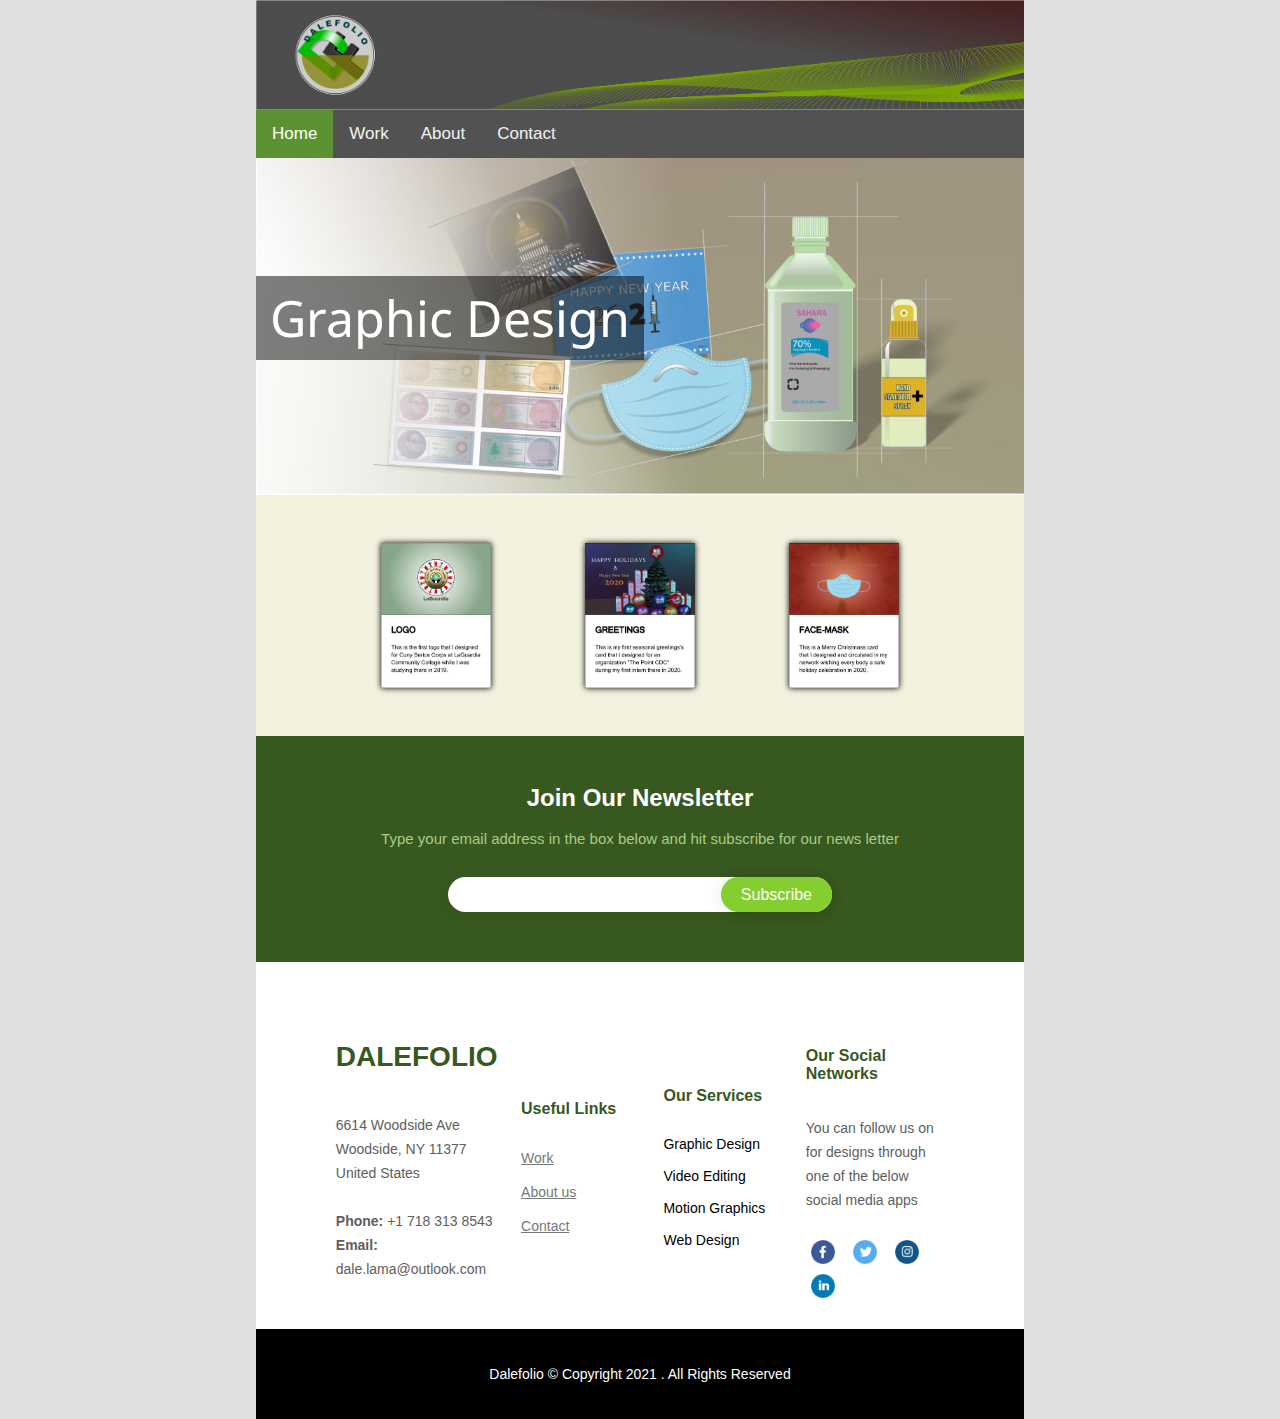
<file: index.html>
<!DOCTYPE html>
<html>

<head>
    <meta charset="utf-8">
    <meta http-equiv="X-UA-Compatible" content="IE=edge">
    <meta name="viewport" content="width=device-width, initial-scale=1">
    <title>Portfolio</title>
    <link rel="stylesheet" href="main.css">
    <link rel="stylesheet" href="https://cdnjs.cloudflare.com/ajax/libs/font-awesome/4.7.0/css/font-awesome.min.css">
    <link rel="preconnect" href="https://fonts.gstatic.com">
    <link href="https://fonts.googleapis.com/css2?family=Noto+Sans:wght@700&display=swap" rel="stylesheet">
</head>
<style>
    * {
        box-sizing: border-box
    }

    body {
        font-family: Verdana, sans-serif;
        margin: 0
    }

    .mySlides {
        display: none
    }

    img {
        vertical-align: middle;
        width: 100%;
    }

    .slideshow-container {
        max-width: 100%;
        position: relative;
        margin: auto;
    }


    /* Caption text */
    .text {
        color: #ffffff;
        font-family: 'Noto Sans', sans-serif;
        padding: 8px 14px;
        position: absolute;
        bottom: 40%;
        background: 70%;
        text-align: center;
        background-color: rgba(0, 0, 0, 0.5);
    }

    /* Fading animation */
    .fade {
        -webkit-animation-name: fade;
        -webkit-animation-duration: 1.5s;
        animation-name: fade;
        animation-duration: 1.5s;
    }

    @-webkit-keyframes fade {
        from {
            opacity: .4
        }

        to {
            opacity: 1
        }
    }

    @keyframes fade {
        from {
            opacity: .4
        }

        to {
            opacity: 1
        }
    }

    }

</style>

<body>
    <header>
        <div class="loga">
            <img>
        </div>
    </header>
    <nav>
        <div class="topnav" id="myTopnav">

            <a href="#home" class="active">Home</a>
            <a href="work.html">Work</a>
            <a href="about.html">About</a>
            <a href="contact.html">Contact</a>
            <a href="javascript:void(0);" class="icon" onclick="myFunction()">
                <i class="fa fa-bars"></i>
            </a>

        </div>
    </nav>

    <main>
        <section>
            <div class="slideshow-container">
                <div class="mySlides fade">
                    <img src="images/a.jpg">
                    <div class="text" style="font-size: 50px">Graphic Design</div>
                </div>
                <div class="mySlides fade">
                    <img src="images/b.jpg">
                    <div class="text" style="font-size: 50px">Video Editing</div>
                </div>
                <div class="mySlides fade">
                    <img src="images/c.jpg">
                    <div class="text" style="font-size: 50px">Motion Graphics</div>
                </div>
                <div class="mySlides fade">
                    <img src="images/d.jpg">
                    <div class="text" style="font-size: 50px">Art Works</div>
                </div>
            </div>
        </section>
        <section class="ring">
            <table>
                <tr>
                    <td class="acmpnt">
                        <div class="o">
                            <img src="images/special/Service.jpg" alt="" />
                        </div>
                    </td>
                    <td class="acmpnt">
                        <div class="o">
                            <img src="images/special/holiday.jpg" alt="" />
                        </div>
                    </td>
                    <td class="acmpnt">
                        <div class="o">
                            <img src="images/special/mask.jpg" alt="" />
                        </div>
                    </td>
                </tr>
            </table>
        </section>
    </main>
    <!--------------------------------------------------------------------------------------------->
    <script>
        function myFunction() {
            var x = document.getElementById("myTopnav");
            if (x.className === "topnav") {
                x.className += " responsive";
            } else {
                x.className = "topnav";
            }
        }

    </script>
    <script>
        var slideIndex = 0;
        showSlides();

        function showSlides() {
            var i;
            var slides = document.getElementsByClassName("mySlides");
            for (i = 0; i < slides.length; i++) {
                slides[i].style.display = "none";
            }
            slideIndex++;
            if (slideIndex > slides.length) {
                slideIndex = 1
            }
            slides[slideIndex - 1].style.display = "block";
            setTimeout(showSlides, 2000); // Change image every 2 seconds
        }

    </script>
    <!-- ======= Footer ======= -->
    <footer id="footer">

        <div class="footer-newsletter">
            <div class="container">
                <div class="row justify-content-center">
                    <div class="col-lg-6">
                        <h4>Join Our Newsletter</h4>
                        <p>Type your email address in the box below and hit subscribe for our news letter</p>
                        <form action="" method="post">
                            <input type="email" name="email"><input type="submit" value="Subscribe">
                        </form>
                    </div>
                </div>
            </div>
        </div>

        <div class="footer-top">
            <div class="container">
                <div class="row">
                    <table>
                        <tr class="col-lg-3 col-md-6 footer-contact">
                            <td>

                                <h3>DALEFOLIO</h3><br>
                                <p>
                                    6614 Woodside Ave <br>
                                    Woodside, NY 11377<br>
                                    United States <br><br>
                                    <strong>Phone:</strong> +1 718 313 8543<br>
                                    <strong>Email:</strong> dale.lama@outlook.com<br>
                                </p>
                            </td>
                            <td class="col-lg-3 col-md-6 footer-links">
                                <h4>Useful Links</h4>
                                <ul class="lnk">
                                    <li><a href="work.html">Work</a></li>
                                    <li><a href="about.html">About us</a></li>
                                    <li><a href="contact.html">Contact</a></li>
                                </ul>
                            </td>
                            <td class="col-lg-3 col-md-6 footer-links">
                                <h4>Our Services</h4>
                                <ul class="srvs">
                                    <li>Graphic Design</li>
                                    <li>Video Editing</li>
                                    <li>Motion Graphics</li>
                                    <li>Web Design</li>
                                </ul>
                            </td>
                            <td class="col-lg-3 col-md-6 footer-links">
                                <h4>Our Social Networks</h4>
                                <p>You can follow us on for designs through one of the below social media apps</p><br>
                                <div class="social-links mt-3">
                                    <a href="https://www.facebook.com/"><img src="SocialIcons/facebook.png"></a>
                                    <a href="https://www.twitter.com/"><img src="SocialIcons/twitter.png"></a>
                                    <a href="https://www.instagram.com/"><img src="SocialIcons/instagra,.png"></a>
                                    <a href="https://www.linkedin.com/"><img src="SocialIcons/linkedIn.png"></a>
                                </div>
                            </td>
                        </tr>

                    </table>

                </div>
            </div>
        </div>

        <div class="container footer-bottom clearfix">
            <div class="copyright">
                <span>Dalefolio</span> &copy; Copyright 2021 <strong></strong>. All Rights Reserved
            </div>
        </div>
    </footer><!-- End Footer -->
</body>

</html>
</file>
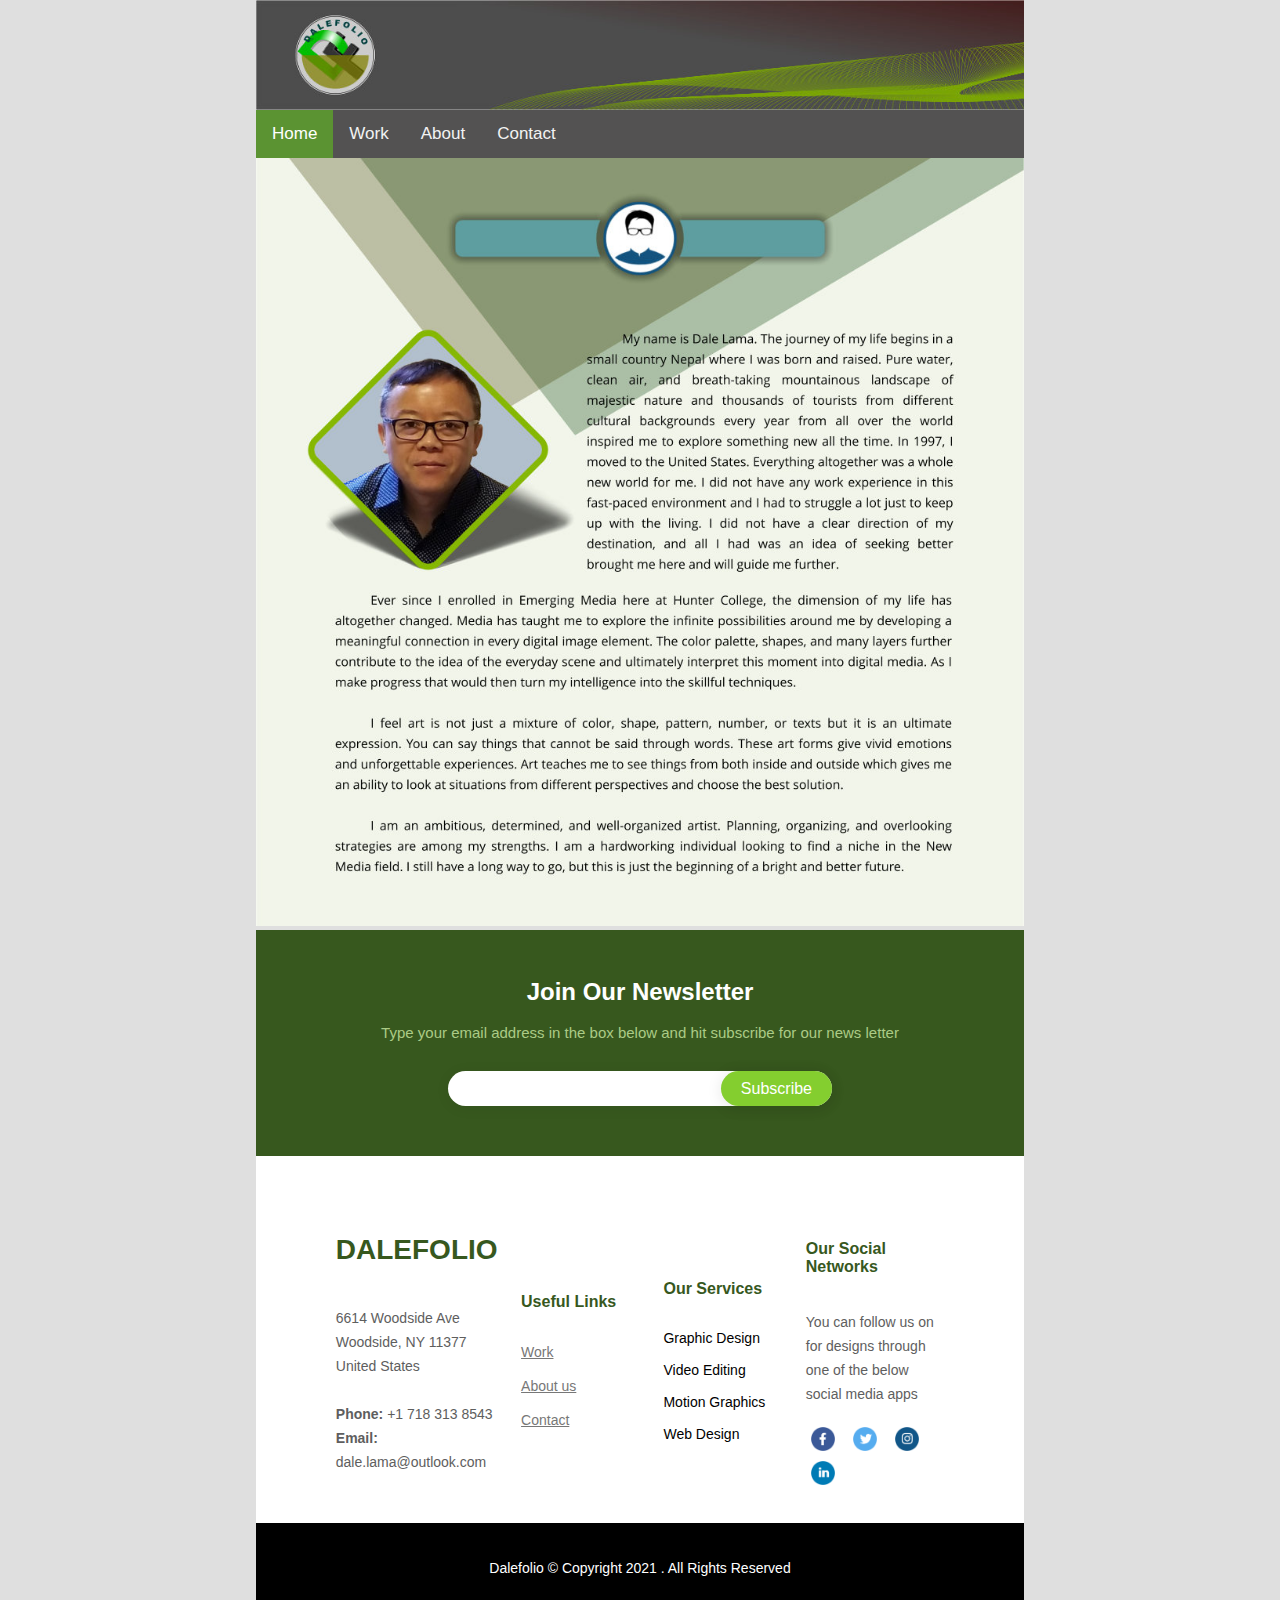
<file: about.html>
<!DOCTYPE html>
<html>

<head>
    <meta charset="utf-8">
    <meta http-equiv="X-UA-Compatible" content="IE=edge">
    <meta name="viewport" content="width=device-width, initial-scale=1">
    <title>Portfolio</title>
</head>
    <link rel="stylesheet" href="main.css">
    <link rel="stylesheet" href="https://cdnjs.cloudflare.com/ajax/libs/font-awesome/4.7.0/css/font-awesome.min.css">
    <link rel="preconnect" href="https://fonts.gstatic.com">
    <link href="https://fonts.googleapis.com/css2?family=Noto+Sans:wght@700&display=swap" rel="stylesheet">
<style>
    * {
        box-sizing: border-box
    }

    body {
        font-family: Verdana, sans-serif;
        margin: 0
    }

</style>

<body>
    <header>
        <div class="loga">
            <img>
        </div>
    </header>
    <nav>
        <div class="topnav" id="myTopnav">

            <a href="index.html" class="active">Home</a>
            <a href="work.html">Work</a>
            <a href="about.html">About</a>
            <a href="contact.html">Contact</a>
            <a href="javascript:void(0);" class="icon" onclick="myFunction()">
                <i class="fa fa-bars"></i>
            </a>

        </div>
    </nav>

    <main>
        <img src="pages/abt%20page.jpg">
        <br>
    </main>
    <!--------------------------------------------------------------------------------------------->
    <script>
        function myFunction() {
            var x = document.getElementById("myTopnav");
            if (x.className === "topnav") {
                x.className += " responsive";
            } else {
                x.className = "topnav";
            }
        }

    </script>

    <!-- ======= Footer ======= -->
    <footer id="footer">

        <div class="footer-newsletter">
            <div class="container">
                <div class="row justify-content-center">
                    <div class="col-lg-6">
                        <h4>Join Our Newsletter</h4>
                        <p>Type your email address in the box below and hit subscribe for our news letter</p>
                        <form action="" method="post">
                            <input type="email" name="email"><input type="submit" value="Subscribe">
                        </form>
                    </div>
                </div>
            </div>
        </div>

        <div class="footer-top">
            <div class="container">
                <div class="row">
                    <table>
                        <tr class="col-lg-3 col-md-6 footer-contact">
                            <td>

                                <h3>DALEFOLIO</h3><br>
                                <p>
                                    6614 Woodside Ave <br>
                                    Woodside, NY 11377<br>
                                    United States <br><br>
                                    <strong>Phone:</strong> +1 718 313 8543<br>
                                    <strong>Email:</strong> dale.lama@outlook.com<br>
                                </p>
                            </td>
                            <td class="col-lg-3 col-md-6 footer-links">
                                <h4>Useful Links</h4>
                                <ul class="lnk">
                                    <li><a href="work.html">Work</a></li>
                                    <li><a href="about.html">About us</a></li>
                                    <li><a href="contact.html">Contact</a></li>
                                </ul>
                            </td>
                            <td class="col-lg-3 col-md-6 footer-links">
                                <h4>Our Services</h4>
                                <ul class="srvs">
                                    <li>Graphic Design</li>
                                    <li>Video Editing</li>
                                    <li>Motion Graphics</li>
                                    <li>Web Design</li>
                                </ul>
                            </td>
                            <td class="col-lg-3 col-md-6 footer-links">
                                <h4>Our Social Networks</h4>
                                <p>You can follow us on for designs through one of the below social media apps</p><br>
                                <div class="social-links mt-3">
                                    <a href="https://www.facebook.com/"><img src="SocialIcons/facebook.png"></a>
                                    <a href="https://www.twitter.com/"><img src="SocialIcons/twitter.png"></a>
                                    <a href="https://www.instagram.com/"><img src="SocialIcons/instagra,.png"></a>
                                    <a href="https://www.linkedin.com/"><img src="SocialIcons/linkedIn.png"></a>
                                </div>
                            </td>
                        </tr>

                    </table>

                </div>
            </div>
        </div>

        <div class="container footer-bottom clearfix">
            <div class="copyright">
                <span>Dalefolio</span> &copy; Copyright 2021 <strong></strong>. All Rights Reserved
            </div>
        </div>
    </footer><!-- End Footer -->
</body>

</html>
</file>
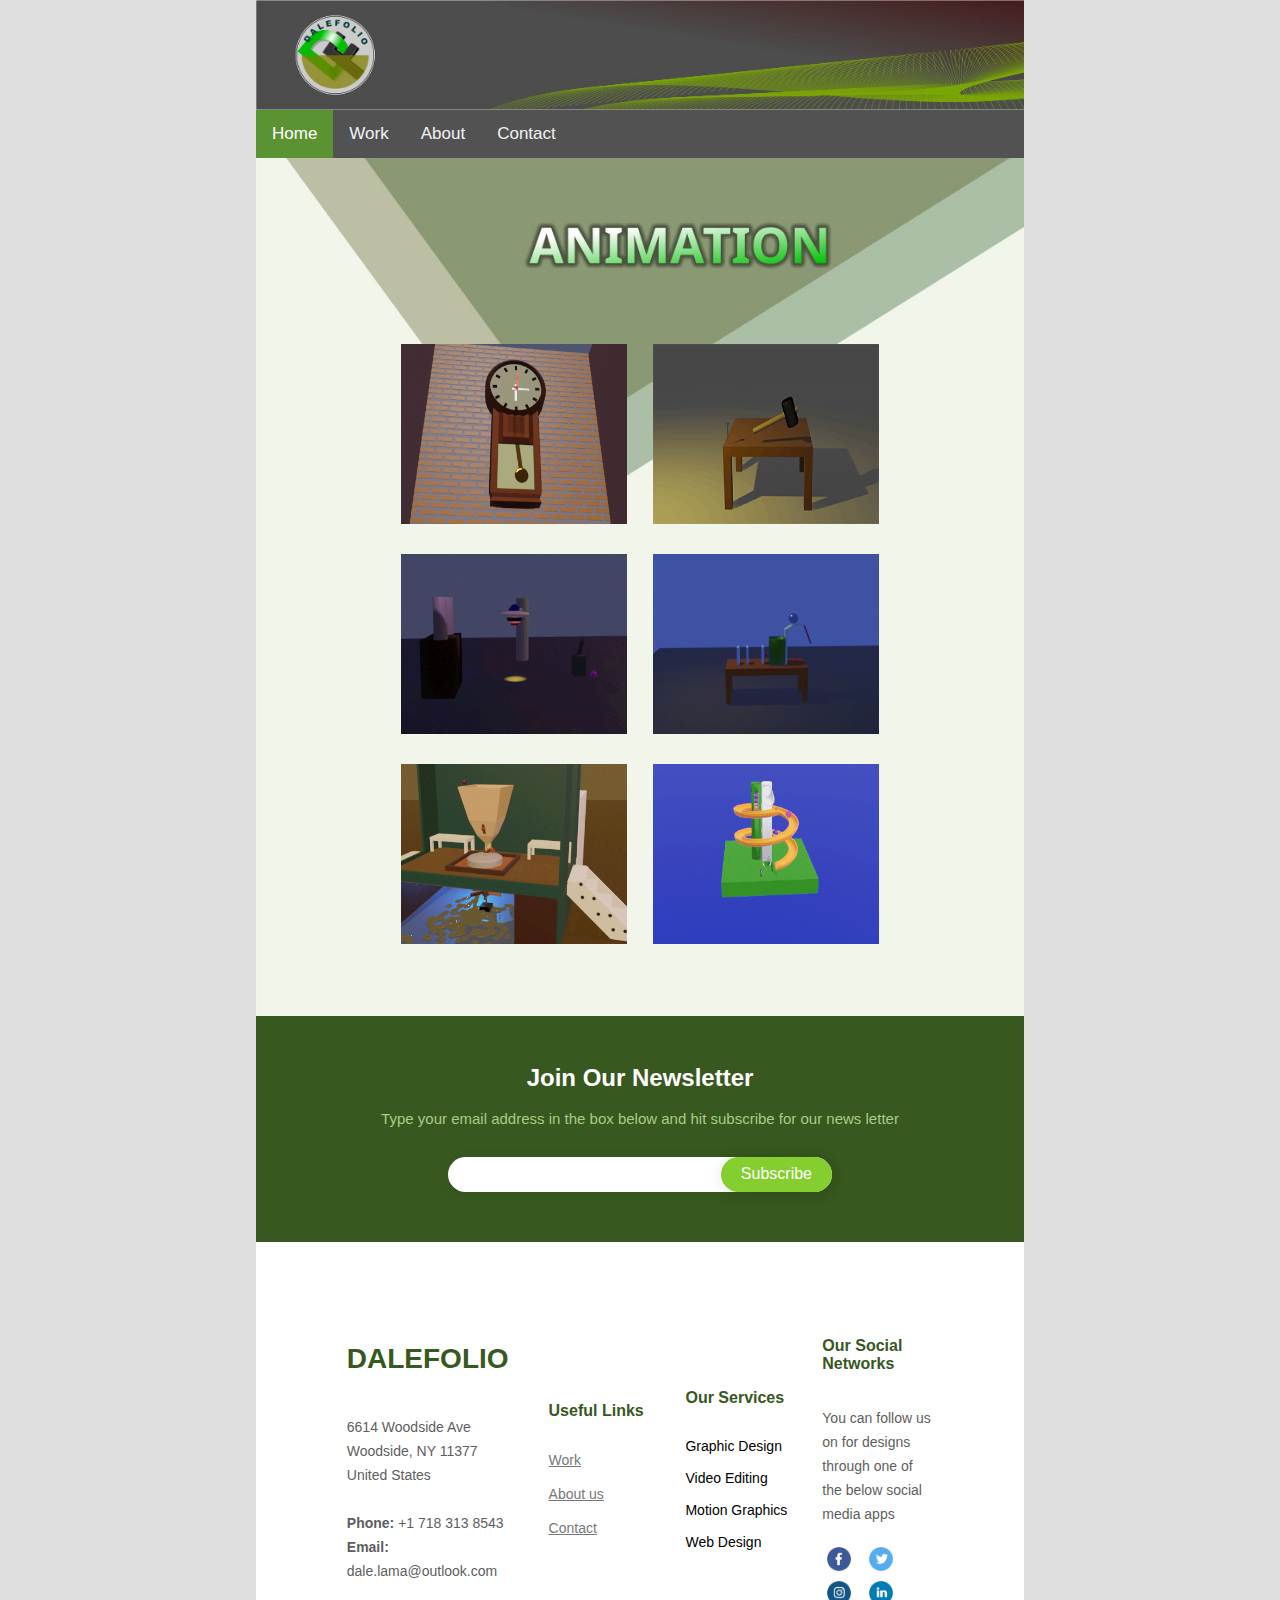
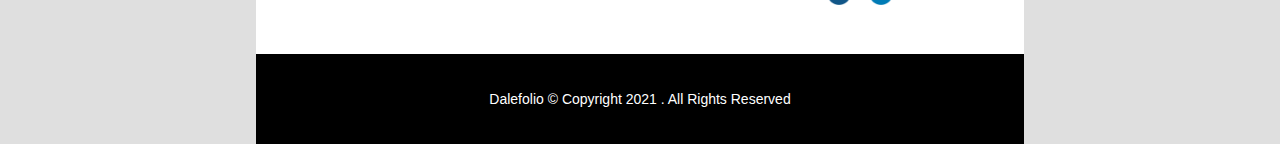
<file: anim.html>
<!DOCTYPE html>
<html>

<head>
    <meta charset="utf-8">
    <meta http-equiv="X-UA-Compatible" content="IE=edge">
    <meta name="viewport" content="width=device-width, initial-scale=1">
    <title>Portfolio</title>
</head>
<link rel="stylesheet" href="main.css">
<link rel="stylesheet" href="https://cdnjs.cloudflare.com/ajax/libs/font-awesome/4.7.0/css/font-awesome.min.css">
<link rel="preconnect" href="https://fonts.gstatic.com">
<link href="https://fonts.googleapis.com/css2?family=Noto+Sans:wght@700&display=swap" rel="stylesheet">
<style>
    * {
        box-sizing: border-box
    }

    body {
        font-family: Verdana, sans-serif;
        margin: 0
    }
    tr,td{
     padding: 12px;
 }
    }
</style>

<body>
    <header>
        <div class="loga">
            <img>
        </div>
    </header>
    <nav>
        <div class="topnav" id="myTopnav">

            <a href="index.html" class="active">Home</a>
            <a href="work.html">Work</a>
            <a href="about.html">About</a>
            <a href="contact.html">Contact</a>
            <a href="javascript:void(0);" class="icon" onclick="myFunction()">
                <i class="fa fa-bars"></i>
            </a>

        </div>
    </nav>
    <main style="background-image:url(pages/anim%20page.jpg)">
        <br>
        <table class="anim">
            <tr>
                <td><img src="images/Animation/Wall-clock.gif" style="width:328" height="180"></td>
                <td><img src="images/Animation/Hammer.gif" style="width:328" height="180"></td>
            </tr>
            <tr>
                <td><img src="images/Animation/UFO.gif" style="width:322" height="180"></td>
                <td><img src="images/Animation/Steelball.gif" style="width:328" height="180"></td>
            </tr>
            <tr>
                <td><img src="images/Animation/Water-mill.gif" style="width:328" height="180"></td>
                <td><img src="images/Animation/Rolling-balls.gif" style="width:328" height="180"></td>
            </tr>
        </table>
        <br>
        <br>
        <br>

    </main>
    <!--------------------------------------------------------------------------------------------->
    <script>
        function myFunction() {
            var x = document.getElementById("myTopnav");
            if (x.className === "topnav") {
                x.className += " responsive";
            } else {
                x.className = "topnav";
            }
        }

    </script>

    <!-- ======= Footer ======= -->
    <footer id="footer">

        <div class="footer-newsletter">
            <div class="container">
                <div class="row justify-content-center">
                    <div class="col-lg-6">
                        <h4>Join Our Newsletter</h4>
                        <p>Type your email address in the box below and hit subscribe for our news letter</p>
                        <form action="" method="post">
                            <input type="email" name="email"><input type="submit" value="Subscribe">
                        </form>
                    </div>
                </div>
            </div>
        </div>

        <div class="footer-top">
            <div class="container">
                <div class="row">
                    <table>
                        <tr class="col-lg-3 col-md-6 footer-contact">
                            <td>

                                <h3>DALEFOLIO</h3><br>
                                <p>
                                    6614 Woodside Ave <br>
                                    Woodside, NY 11377<br>
                                    United States <br><br>
                                    <strong>Phone:</strong> +1 718 313 8543<br>
                                    <strong>Email:</strong> dale.lama@outlook.com<br>
                                </p>
                            </td>
                            <td class="col-lg-3 col-md-6 footer-links">
                                <h4>Useful Links</h4>
                                <ul class="lnk">
                                    <li><a href="work.html">Work</a></li>
                                    <li><a href="about.html">About us</a></li>
                                    <li><a href="contact.html">Contact</a></li>
                                </ul>
                            </td>
                            <td class="col-lg-3 col-md-6 footer-links">
                                <h4>Our Services</h4>
                                <ul class="srvs">
                                    <li>Graphic Design</li>
                                    <li>Video Editing</li>
                                    <li>Motion Graphics</li>
                                    <li>Web Design</li>
                                </ul>
                            </td>
                            <td class="col-lg-3 col-md-6 footer-links">
                                <h4>Our Social Networks</h4>
                                <p>You can follow us on for designs through one of the below social media apps</p><br>
                                <div class="social-links mt-3">
                                    <a href="https://www.facebook.com/"><img src="SocialIcons/facebook.png"></a>
                                    <a href="https://www.twitter.com/"><img src="SocialIcons/twitter.png"></a>
                                    <a href="https://www.instagram.com/"><img src="SocialIcons/instagra,.png"></a>
                                    <a href="https://www.linkedin.com/"><img src="SocialIcons/linkedIn.png"></a>
                                </div>
                            </td>
                        </tr>

                    </table>

                </div>
            </div>
        </div>

        <div class="container footer-bottom clearfix">
            <div class="copyright">
                <span>Dalefolio</span> &copy; Copyright 2021 <strong></strong>. All Rights Reserved
            </div>
        </div>
    </footer><!-- End Footer -->
</body>

</html>
</file>
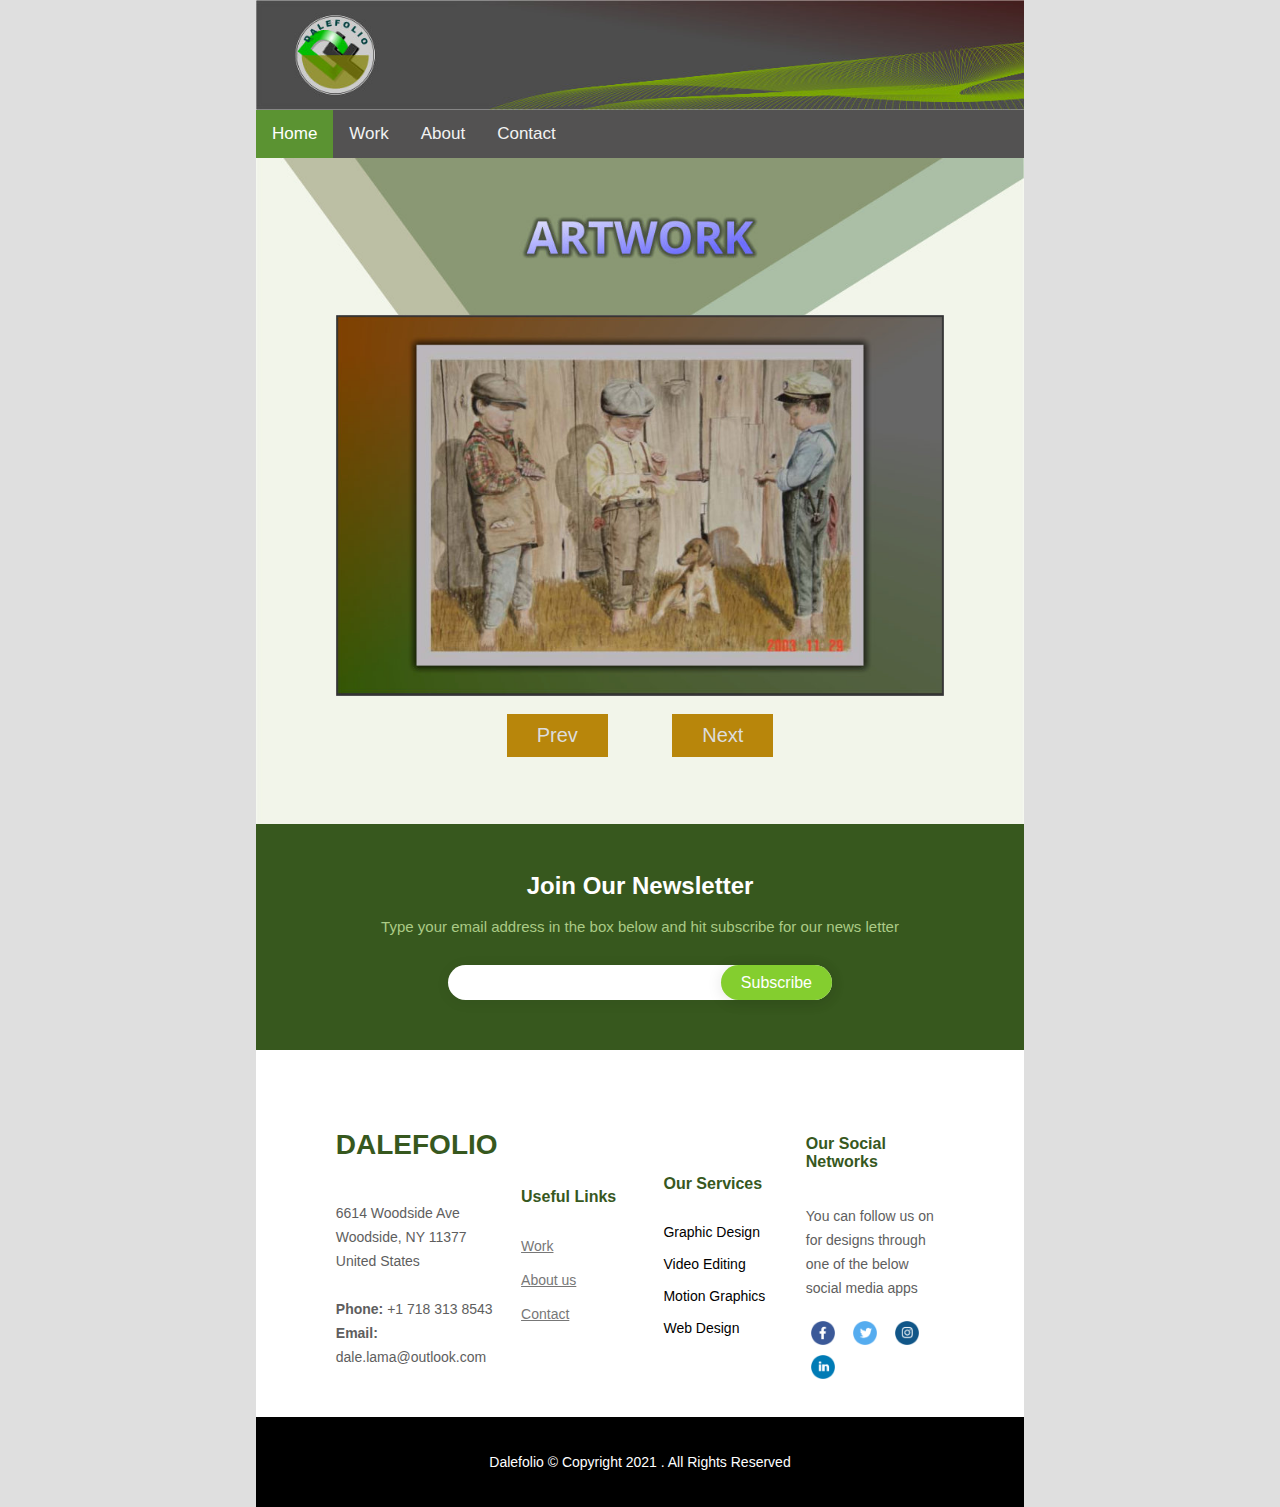
<file: artwk.html>
<!DOCTYPE html>
<html>

<head>
    <meta charset="utf-8">
    <meta http-equiv="X-UA-Compatible" content="IE=edge">
    <meta name="viewport" content="width=device-width, initial-scale=1">
    <title>Portfolio</title>
</head>
    <link rel="stylesheet" href="main.css">
    <link rel="stylesheet" href="https://cdnjs.cloudflare.com/ajax/libs/font-awesome/4.7.0/css/font-awesome.min.css">
    <link rel="preconnect" href="https://fonts.gstatic.com">
    <link href="https://fonts.googleapis.com/css2?family=Noto+Sans:wght@700&display=swap" rel="stylesheet">
<style>
    * {
        box-sizing: border-box
    }

    body {
        font-family: Verdana, sans-serif;
        margin: 0
    }
    .btn {
        border: none;
        outline: none;
        background: darkgoldenrod;
        padding: 10px 30px;
        font-size: 20px;
        color: #ddd;
        cursor: pointer;
        margin: 10px 30px;
    }

    .btn:hover {
        background: #111;
    }

</style>

<body>
    <header>
        <div class="loga">
            <img>
        </div>
    </header>
    <nav>
        <div class="topnav" id="myTopnav">

            <a href="index.html" class="active">Home</a>
            <a href="work.html">Work</a>
            <a href="about.html">About</a>
            <a href="contact.html">Contact</a>
            <a href="javascript:void(0);" class="icon" onclick="myFunction()">
                <i class="fa fa-bars"></i>
            </a>

        </div>
    </nav>

    <main style="background-image:url(pages/artwk%20page.jpg)">
        <table class="grph">
            <tr class="img-box">
                <td><img src="images/Artworks/1.jpg" class="slider-img"></td>
            </tr>
            <tr>
                <td style="text-align: center"><button class="btn" onclick="prev()">Prev</button>
                    <button class="btn" onclick="next()">Next</button>
                </td>
            </tr>
        </table>
        <br>
        <br>
        <br>
        <script src="artworks.js"></script>
    </main>
    <!--------------------------------------------------------------------------------------------->
    <script>
        function myFunction() {
            var x = document.getElementById("myTopnav");
            if (x.className === "topnav") {
                x.className += " responsive";
            } else {
                x.className = "topnav";
            }
        }

    </script>

    <!-- ======= Footer ======= -->
    <footer id="footer">

        <div class="footer-newsletter">
            <div class="container">
                <div class="row justify-content-center">
                    <div class="col-lg-6">
                        <h4>Join Our Newsletter</h4>
                        <p>Type your email address in the box below and hit subscribe for our news letter</p>
                        <form action="" method="post">
                            <input type="email" name="email"><input type="submit" value="Subscribe">
                        </form>
                    </div>
                </div>
            </div>
        </div>

        <div class="footer-top">
            <div class="container">
                <div class="row">
                    <table>
                        <tr class="col-lg-3 col-md-6 footer-contact">
                            <td>

                                <h3>DALEFOLIO</h3><br>
                                <p>
                                    6614 Woodside Ave <br>
                                    Woodside, NY 11377<br>
                                    United States <br><br>
                                    <strong>Phone:</strong> +1 718 313 8543<br>
                                    <strong>Email:</strong> dale.lama@outlook.com<br>
                                </p>
                            </td>
                            <td class="col-lg-3 col-md-6 footer-links">
                                <h4>Useful Links</h4>
                                <ul class="lnk">
                                    <li><a href="work.html">Work</a></li>
                                    <li><a href="about.html">About us</a></li>
                                    <li><a href="contact.html">Contact</a></li>
                                </ul>
                            </td>
                            <td class="col-lg-3 col-md-6 footer-links">
                                <h4>Our Services</h4>
                                <ul class="srvs">
                                    <li>Graphic Design</li>
                                    <li>Video Editing</li>
                                    <li>Motion Graphics</li>
                                    <li>Web Design</li>
                                </ul>
                            </td>
                            <td class="col-lg-3 col-md-6 footer-links">
                                <h4>Our Social Networks</h4>
                                <p>You can follow us on for designs through one of the below social media apps</p><br>
                                <div class="social-links mt-3">
                                    <a href="https://www.facebook.com/"><img src="SocialIcons/facebook.png"></a>
                                    <a href="https://www.twitter.com/"><img src="SocialIcons/twitter.png"></a>
                                    <a href="https://www.instagram.com/"><img src="SocialIcons/instagra,.png"></a>
                                    <a href="https://www.linkedin.com/"><img src="SocialIcons/linkedIn.png"></a>
                                </div>
                            </td>
                        </tr>

                    </table>

                </div>
            </div>
        </div>

        <div class="container footer-bottom clearfix">
            <div class="copyright">
                <span>Dalefolio</span> &copy; Copyright 2021 <strong></strong>. All Rights Reserved
            </div>
        </div>
    </footer><!-- End Footer -->
</body>

</html>
</file>
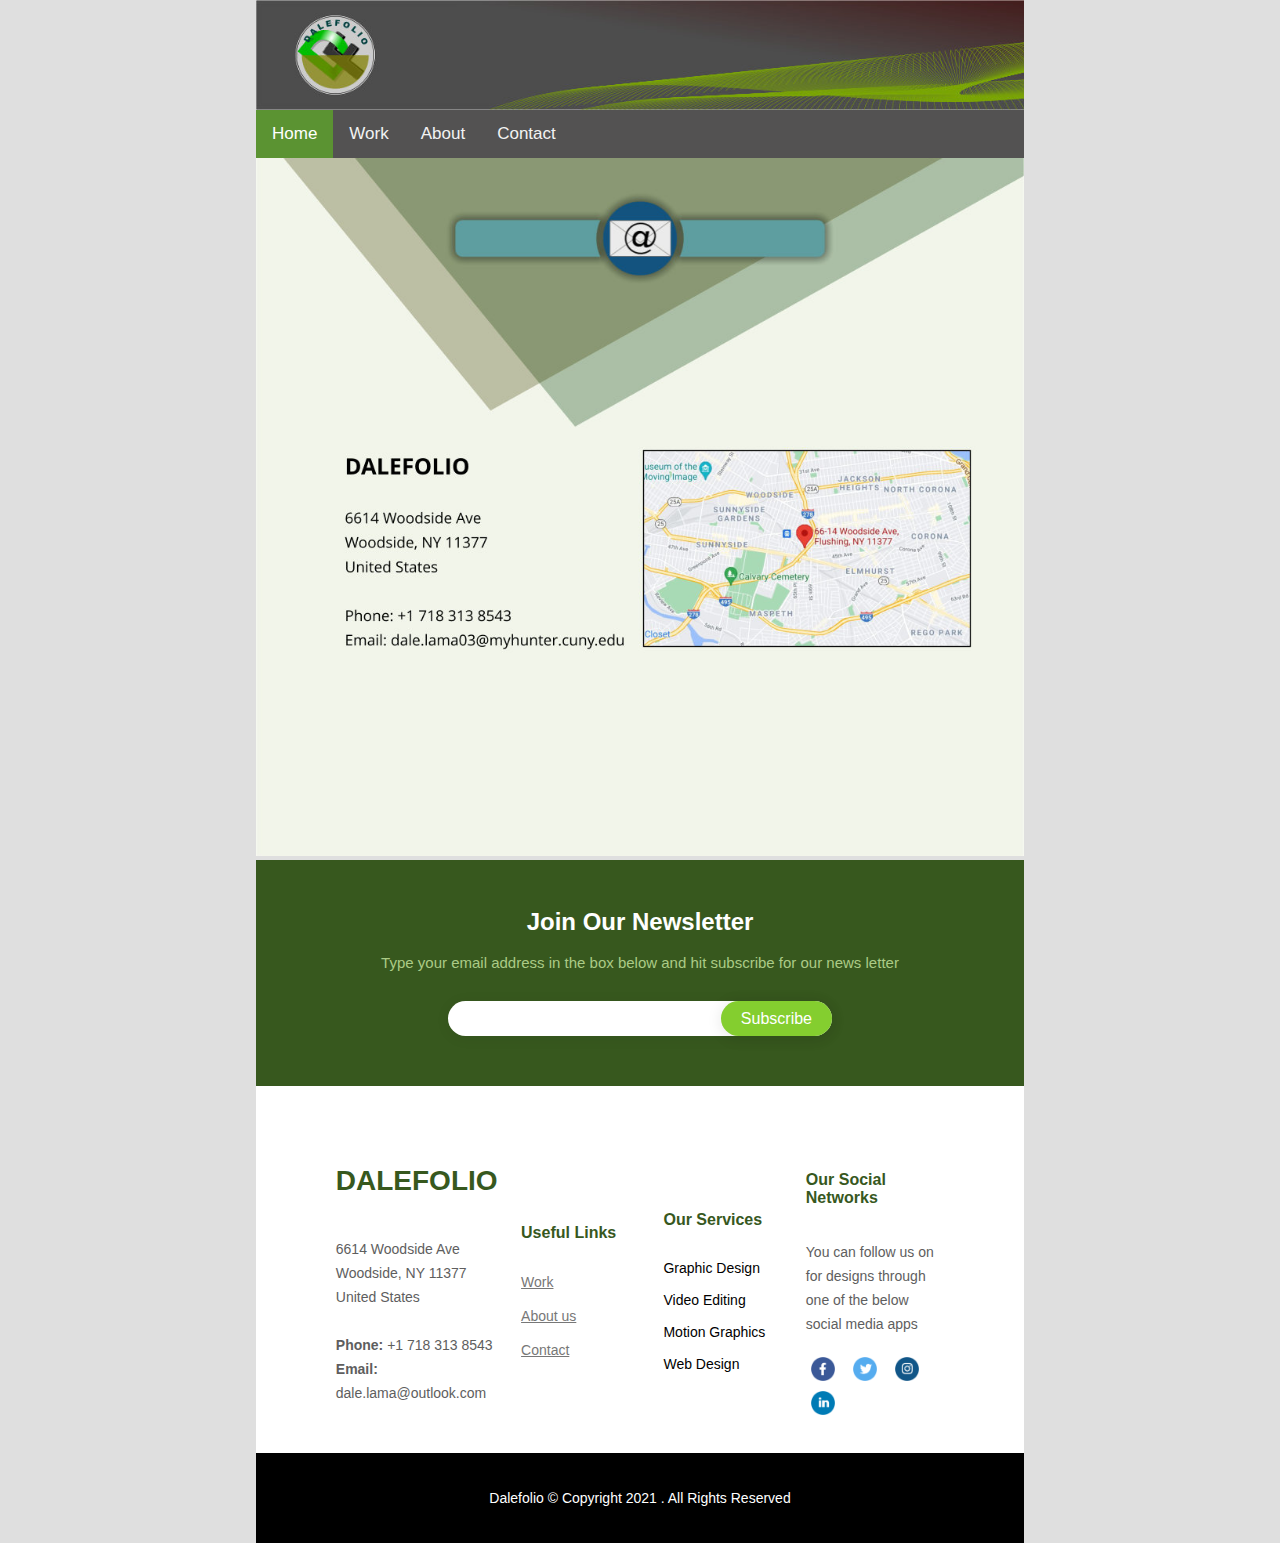
<file: contact.html>
<!DOCTYPE html>
<html>

<head>
    <meta charset="utf-8">
    <meta http-equiv="X-UA-Compatible" content="IE=edge">
    <meta name="viewport" content="width=device-width, initial-scale=1">
    <title>Portfolio</title>
</head>
<link rel="stylesheet" href="main.css">
<link rel="stylesheet" href="https://cdnjs.cloudflare.com/ajax/libs/font-awesome/4.7.0/css/font-awesome.min.css">
<link rel="preconnect" href="https://fonts.gstatic.com">
<link href="https://fonts.googleapis.com/css2?family=Noto+Sans:wght@700&display=swap" rel="stylesheet">
<style>
    * {
        box-sizing: border-box
    }

    body {
        font-family: Verdana, sans-serif;
        margin: 0
    }

</style>

<body>
    <header>
        <div class="loga">
            <img>
        </div>
    </header>
    <nav>
        <div class="topnav" id="myTopnav">

            <a href="index.html" class="active">Home</a>
            <a href="work.html">Work</a>
            <a href="about.html">About</a>
            <a href="contact.html">Contact</a>
            <a href="javascript:void(0);" class="icon" onclick="myFunction()">
                <i class="fa fa-bars"></i>
            </a>

        </div>
    </nav>

    <main>
        <div>
            <img src="pages/cntct%20page.jpg">
        </div>
    </main>
    <!--------------------------------------------------------------------------------------------->
    <script>
        function myFunction() {
            var x = document.getElementById("myTopnav");
            if (x.className === "topnav") {
                x.className += " responsive";
            } else {
                x.className = "topnav";
            }
        }

    </script>

    <!-- ======= Footer ======= -->
    <footer id="footer">

        <div class="footer-newsletter">
            <div class="container">
                <div class="row justify-content-center">
                    <div class="col-lg-6">
                        <h4>Join Our Newsletter</h4>
                        <p>Type your email address in the box below and hit subscribe for our news letter</p>
                        <form action="" method="post">
                            <input type="email" name="email"><input type="submit" value="Subscribe">
                        </form>
                    </div>
                </div>
            </div>
        </div>

        <div class="footer-top">
            <div class="container">
                <div class="row">
                    <table>
                        <tr class="col-lg-3 col-md-6 footer-contact">
                            <td>

                                <h3>DALEFOLIO</h3><br>
                                <p>
                                    6614 Woodside Ave <br>
                                    Woodside, NY 11377<br>
                                    United States <br><br>
                                    <strong>Phone:</strong> +1 718 313 8543<br>
                                    <strong>Email:</strong> dale.lama@outlook.com<br>
                                </p>
                            </td>
                            <td class="col-lg-3 col-md-6 footer-links">
                                <h4>Useful Links</h4>
                                <ul class="lnk">
                                    <li><a href="work.html">Work</a></li>
                                    <li><a href="about.html">About us</a></li>
                                    <li><a href="contact.html">Contact</a></li>
                                </ul>
                            </td>
                            <td class="col-lg-3 col-md-6 footer-links">
                                <h4>Our Services</h4>
                                <ul class="srvs">
                                    <li>Graphic Design</li>
                                    <li>Video Editing</li>
                                    <li>Motion Graphics</li>
                                    <li>Web Design</li>
                                </ul>
                            </td>
                            <td class="col-lg-3 col-md-6 footer-links">
                                <h4>Our Social Networks</h4>
                                <p>You can follow us on for designs through one of the below social media apps</p><br>
                                <div class="social-links mt-3">
                                    <a href="https://www.facebook.com/"><img src="SocialIcons/facebook.png"></a>
                                    <a href="https://www.twitter.com/"><img src="SocialIcons/twitter.png"></a>
                                    <a href="https://www.instagram.com/"><img src="SocialIcons/instagra,.png"></a>
                                    <a href="https://www.linkedin.com/"><img src="SocialIcons/linkedIn.png"></a>
                                </div>
                            </td>
                        </tr>

                    </table>

                </div>
            </div>
        </div>

        <div class="container footer-bottom clearfix">
            <div class="copyright">
                <span>Dalefolio</span> &copy; Copyright 2021 <strong></strong>. All Rights Reserved
            </div>
        </div>
    </footer><!-- End Footer -->
</body>

</html>
</file>
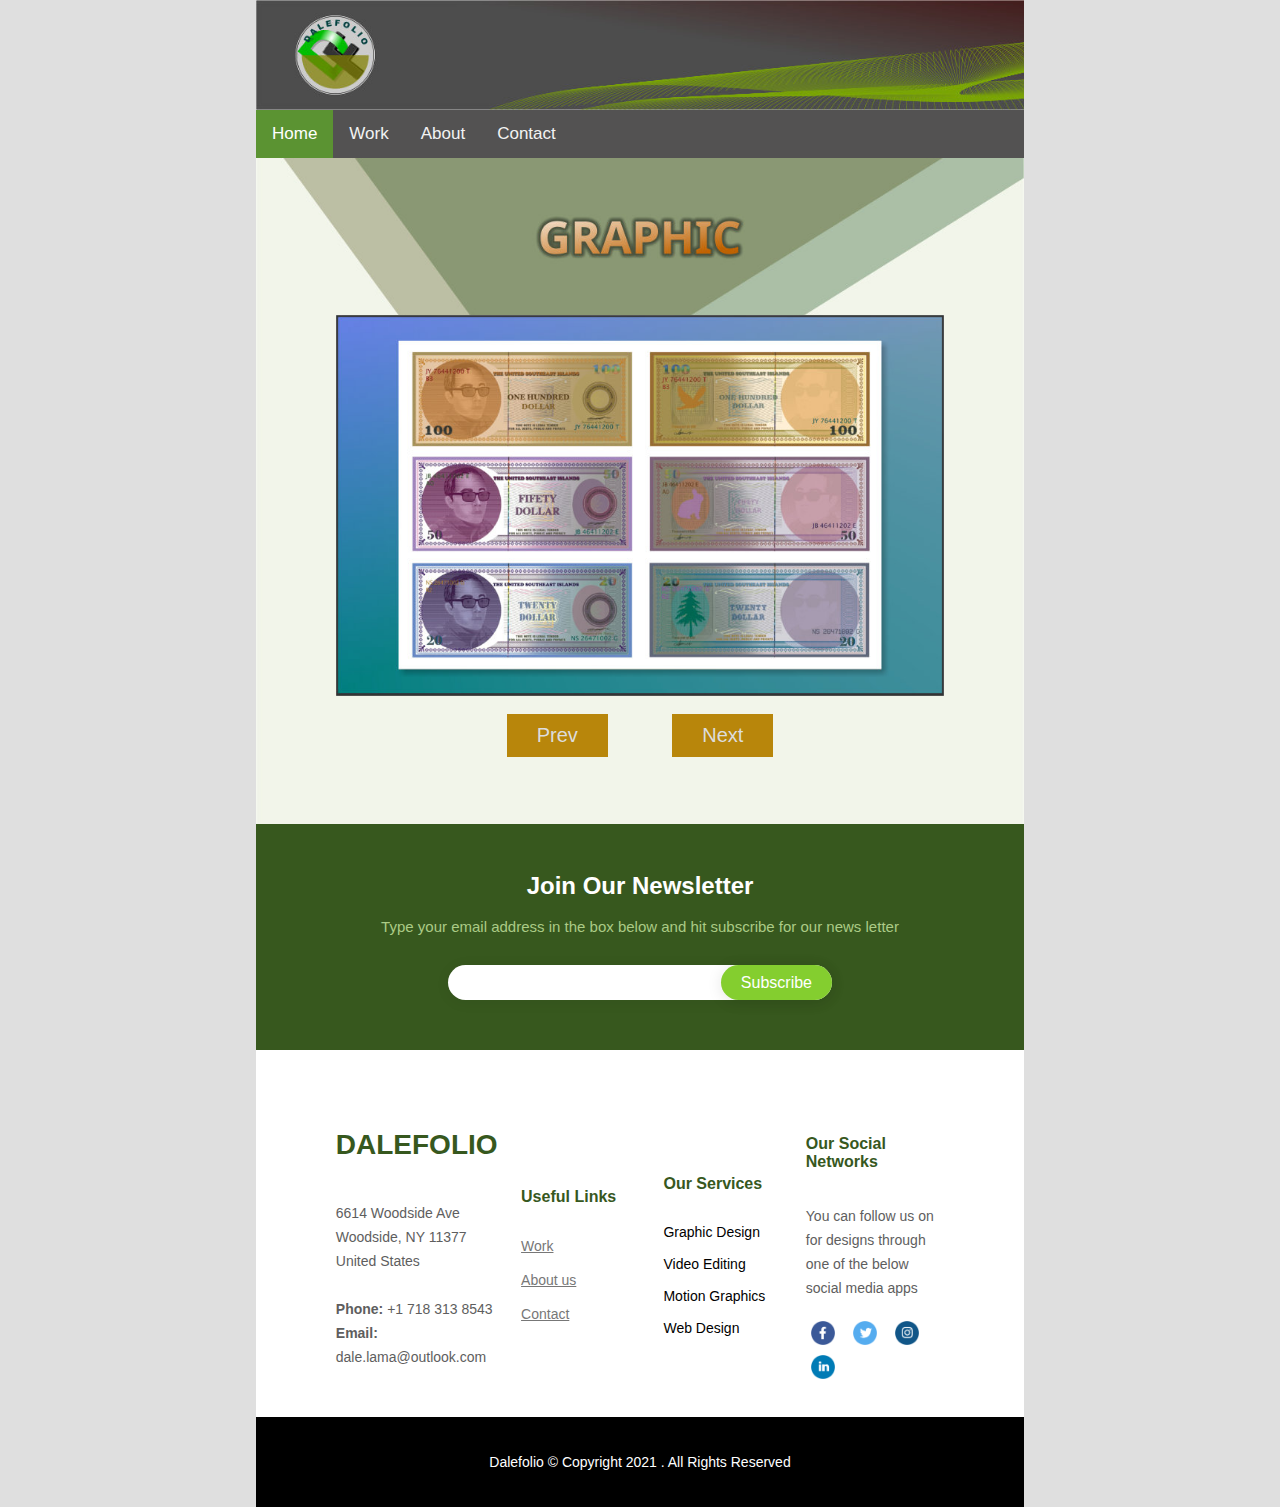
<file: graphics.html>
<!DOCTYPE html>
<html>

<head>
    <meta charset="utf-8">
    <meta http-equiv="X-UA-Compatible" content="IE=edge">
    <meta name="viewport" content="width=device-width, initial-scale=1">
    <title>Portfolio</title>
</head>
<link rel="stylesheet" href="main.css">
<link rel="stylesheet" href="https://cdnjs.cloudflare.com/ajax/libs/font-awesome/4.7.0/css/font-awesome.min.css">
<link rel="preconnect" href="https://fonts.gstatic.com">
<link href="https://fonts.googleapis.com/css2?family=Noto+Sans:wght@700&display=swap" rel="stylesheet">
<style>
    * {
        box-sizing: border-box
    }

    body {
        font-family: Verdana, sans-serif;
        margin: 0
    }

    .btn {
        border: none;
        outline: none;
        background: darkgoldenrod;
        padding: 10px 30px;
        font-size: 20px;
        color: #ddd;
        cursor: pointer;
        margin: 10px 30px;
    }

    .btn:hover {
        background: #111;
    }

</style>

<body>
    <header>
        <div class="loga">
            <img>
        </div>
    </header>
    <nav>
        <div class="topnav" id="myTopnav">

            <a href="index.html" class="active">Home</a>
            <a href="work.html">Work</a>
            <a href="about.html">About</a>
            <a href="contact.html">Contact</a>
            <a href="javascript:void(0);" class="icon" onclick="myFunction()">
                <i class="fa fa-bars"></i>
            </a>

        </div>
    </nav>

    <main style="background-image:url(pages/grph%20page.jpg)">
        <table class="grph">
            <tr class="img-box">
                <td><img src="images/Graphics/1.jpg" class="slider-img"></td>
            </tr>
            <tr>
                <td style="text-align: center"><button class="btn" onclick="prev()">Prev</button>
                    <button class="btn" onclick="next()">Next</button>
                </td>
            </tr>
        </table>
        <br>
        <br>
        <br>
        <script src="graphics.js"></script>
    </main>
    <!--------------------------------------------------------------------------------------------->
    <script>
        function myFunction() {
            var x = document.getElementById("myTopnav");
            if (x.className === "topnav") {
                x.className += " responsive";
            } else {
                x.className = "topnav";
            }
        }

    </script>

    <!-- ======= Footer ======= -->
    <footer id="footer">

        <div class="footer-newsletter">
            <div class="container">
                <div class="row justify-content-center">
                    <div class="col-lg-6">
                        <h4>Join Our Newsletter</h4>
                        <p>Type your email address in the box below and hit subscribe for our news letter</p>
                        <form action="" method="post">
                            <input type="email" name="email"><input type="submit" value="Subscribe">
                        </form>
                    </div>
                </div>
            </div>
        </div>

        <div class="footer-top">
            <div class="container">
                <div class="row">
                    <table>
                        <tr class="col-lg-3 col-md-6 footer-contact">
                            <td>

                                <h3>DALEFOLIO</h3><br>
                                <p>
                                    6614 Woodside Ave <br>
                                    Woodside, NY 11377<br>
                                    United States <br><br>
                                    <strong>Phone:</strong> +1 718 313 8543<br>
                                    <strong>Email:</strong> dale.lama@outlook.com<br>
                                </p>
                            </td>
                            <td class="col-lg-3 col-md-6 footer-links">
                                <h4>Useful Links</h4>
                                <ul class="lnk">
                                    <li><a href="work.html">Work</a></li>
                                    <li><a href="about.html">About us</a></li>
                                    <li><a href="contact.html">Contact</a></li>
                                </ul>
                            </td>
                            <td class="col-lg-3 col-md-6 footer-links">
                                <h4>Our Services</h4>
                                <ul class="srvs">
                                    <li>Graphic Design</li>
                                    <li>Video Editing</li>
                                    <li>Motion Graphics</li>
                                    <li>Web Design</li>
                                </ul>
                            </td>
                            <td class="col-lg-3 col-md-6 footer-links">
                                <h4>Our Social Networks</h4>
                                <p>You can follow us on for designs through one of the below social media apps</p><br>
                                <div class="social-links mt-3">
                                    <a href="https://www.facebook.com/"><img src="SocialIcons/facebook.png"></a>
                                    <a href="https://www.twitter.com/"><img src="SocialIcons/twitter.png"></a>
                                    <a href="https://www.instagram.com/"><img src="SocialIcons/instagra,.png"></a>
                                    <a href="https://www.linkedin.com/"><img src="SocialIcons/linkedIn.png"></a>
                                </div>
                            </td>
                        </tr>

                    </table>

                </div>
            </div>
        </div>

        <div class="container footer-bottom clearfix">
            <div class="copyright">
                <span>Dalefolio</span> &copy; Copyright 2021 <strong></strong>. All Rights Reserved
            </div>
        </div>
    </footer><!-- End Footer -->
</body>

</html>
</file>
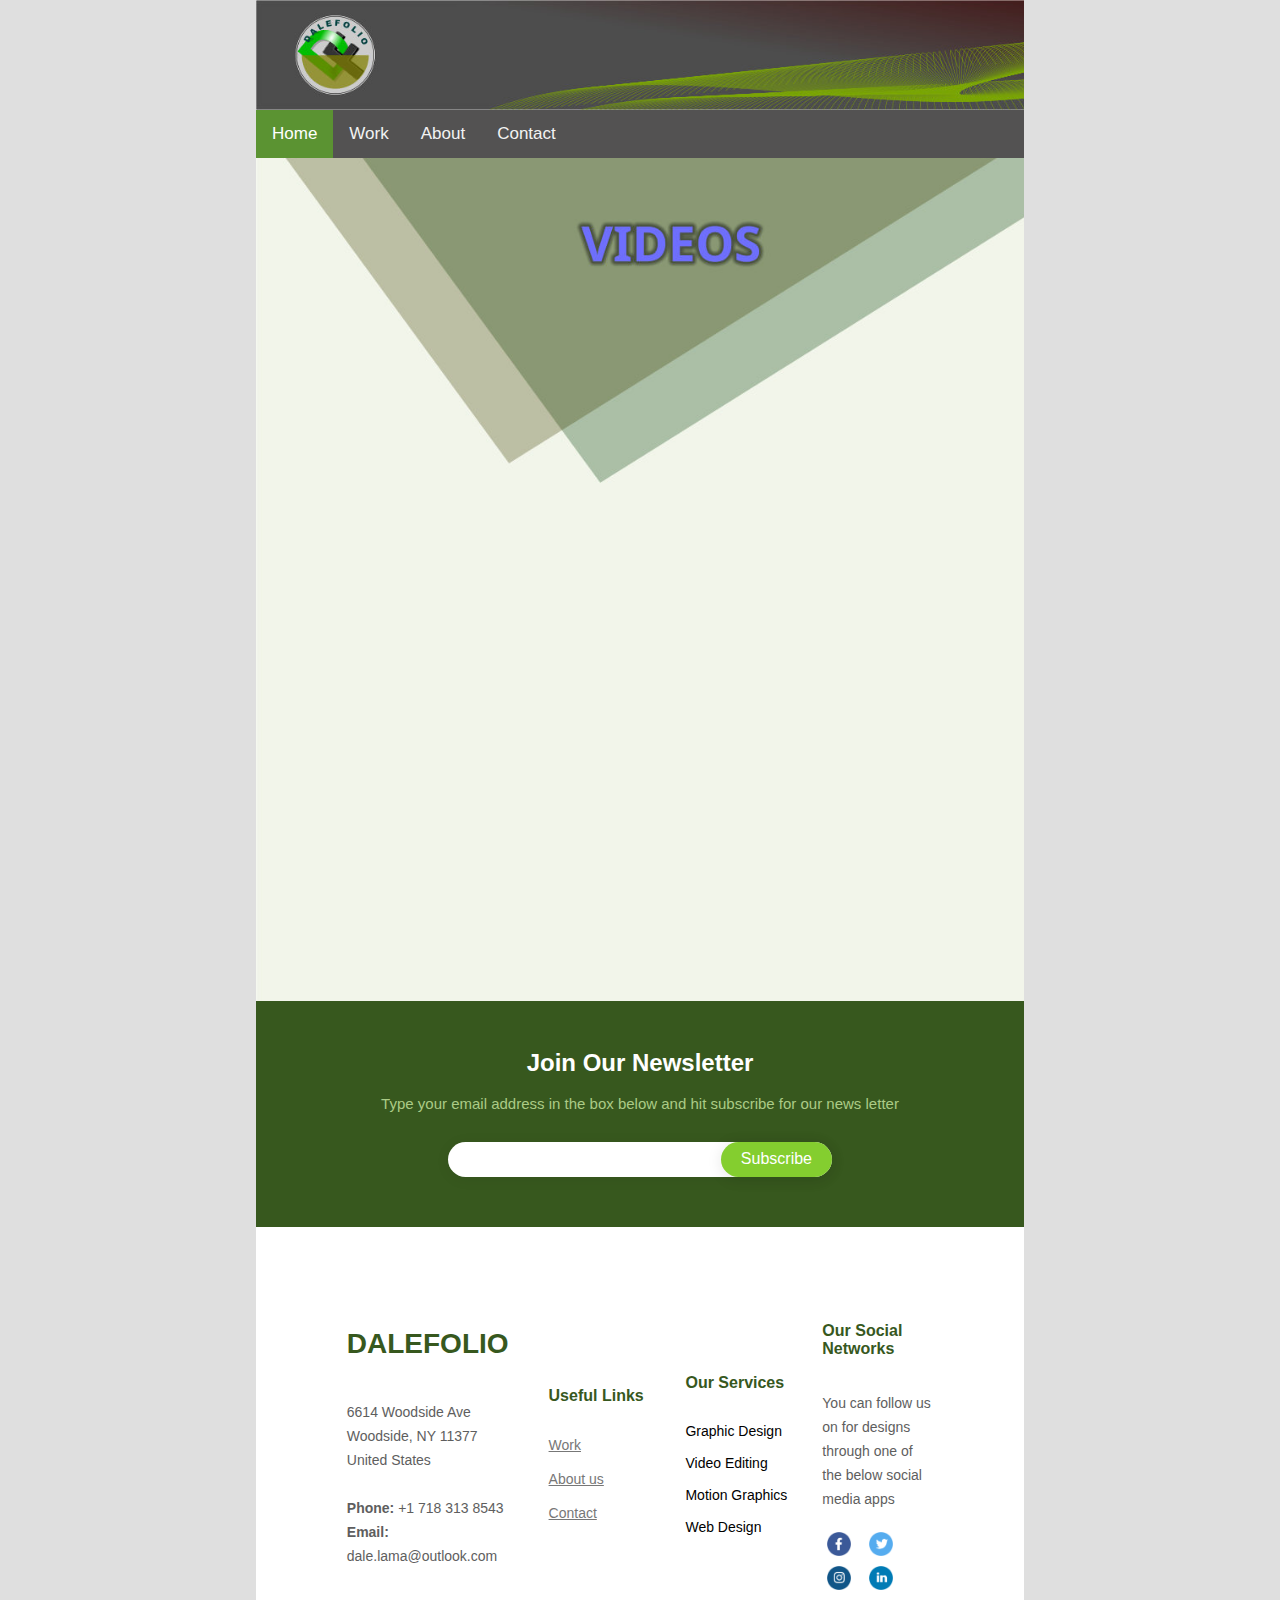
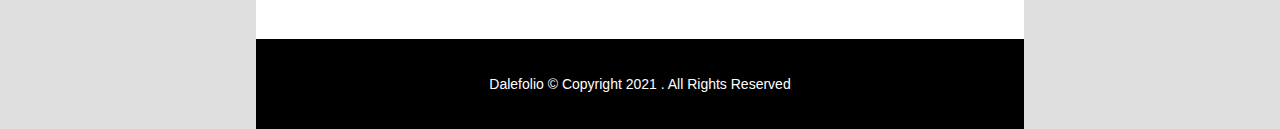
<file: video.html>
<!DOCTYPE html>
<html>

<head>
    <meta charset="utf-8">
    <meta http-equiv="X-UA-Compatible" content="IE=edge">
    <meta name="viewport" content="width=device-width, initial-scale=1">
    <title>Portfolio</title>
</head>
<link rel="stylesheet" href="main.css">
<link rel="stylesheet" href="https://cdnjs.cloudflare.com/ajax/libs/font-awesome/4.7.0/css/font-awesome.min.css">
<link rel="preconnect" href="https://fonts.gstatic.com">
<link href="https://fonts.googleapis.com/css2?family=Noto+Sans:wght@700&display=swap" rel="stylesheet">
<style>
    * {
        box-sizing: border-box
    }

    body {
        font-family: Verdana, sans-serif;
        margin: 0
    }

    tr,
    td {
        padding: 12px;
    }

</style>

<body>
    <header>
        <div class="loga">
            <img>
        </div>
    </header>
    <nav>
        <div class="topnav" id="myTopnav">

            <a href="index.html" class="active">Home</a>
            <a href="work.html">Work</a>
            <a href="about.html">About</a>
            <a href="contact.html">Contact</a>
            <a href="javascript:void(0);" class="icon" onclick="myFunction()">
                <i class="fa fa-bars"></i>
            </a>
        </div>
    </nav>
    <main style="background-image:url(pages/vid%20page.jpg)">

        <table class="vidFrm">
            <tr>
                <td>
                    <iframe width="322" height="181" src="https://www.youtube.com/embed/ETVdBIuGSzw" title="YouTube video player" frameborder="0" allow="accelerometer; autoplay; clipboard-write; encrypted-media; gyroscope; picture-in-picture" allowfullscreen></iframe>
                </td>
                <td>
                    <iframe width="322" height="181" src="https://www.youtube.com/embed/AoRbB6XtnSQ" title="YouTube video player" frameborder="0" allow="accelerometer; autoplay; clipboard-write; encrypted-media; gyroscope; picture-in-picture" allowfullscreen></iframe>
                </td>

            </tr>
            <tr>
                <td>
                    <iframe width="322" height="181" src="https://www.youtube.com/embed/bqPPLrXHAgI" title="YouTube video player" frameborder="0" allow="accelerometer; autoplay; clipboard-write; encrypted-media; gyroscope; picture-in-picture" allowfullscreen></iframe>
                </td>
                <td>
                    <iframe width="322" height="181" src="https://www.youtube.com/embed/po2BRE7R-A8" title="YouTube video player" frameborder="0" allow="accelerometer; autoplay; clipboard-write; encrypted-media; gyroscope; picture-in-picture" allowfullscreen></iframe>
                </td>
            </tr>
            <tr>

                <td>
                    <iframe width="322" height="181" src="https://www.youtube.com/embed/wXplvsK04QE" title="YouTube video player" frameborder="0" allow="accelerometer; autoplay; clipboard-write; encrypted-media; gyroscope; picture-in-picture" allowfullscreen></iframe>
                </td>
                <td>
                    <iframe width="322" height="181" src="https://www.youtube.com/embed/fTfZa_DjSEU" title="YouTube video player" frameborder="0" allow="accelerometer; autoplay; clipboard-write; encrypted-media; gyroscope; picture-in-picture" allowfullscreen></iframe>
                </td>
            </tr>
        </table>
        <br>
        <br>
        <br>
    </main>
    <!--------------------------------------------------------------------------------------------->
    <script>
        function myFunction() {
            var x = document.getElementById("myTopnav");
            if (x.className === "topnav") {
                x.className += " responsive";
            } else {
                x.className = "topnav";
            }
        }

    </script>

    <!-- ======= Footer ======= -->
    <footer id="footer">

        <div class="footer-newsletter">
            <div class="container">
                <div class="row justify-content-center">
                    <div class="col-lg-6">
                        <h4>Join Our Newsletter</h4>
                        <p>Type your email address in the box below and hit subscribe for our news letter</p>
                        <form action="" method="post">
                            <input type="email" name="email"><input type="submit" value="Subscribe">
                        </form>
                    </div>
                </div>
            </div>
        </div>

        <div class="footer-top">
            <div class="container">
                <div class="row">
                    <table>
                        <tr class="col-lg-3 col-md-6 footer-contact">
                            <td>

                                <h3>DALEFOLIO</h3><br>
                                <p>
                                    6614 Woodside Ave <br>
                                    Woodside, NY 11377<br>
                                    United States <br><br>
                                    <strong>Phone:</strong> +1 718 313 8543<br>
                                    <strong>Email:</strong> dale.lama@outlook.com<br>
                                </p>
                            </td>
                            <td class="col-lg-3 col-md-6 footer-links">
                                <h4>Useful Links</h4>
                                <ul class="lnk">
                                    <li><a href="work.html">Work</a></li>
                                    <li><a href="about.html">About us</a></li>
                                    <li><a href="contact.html">Contact</a></li>
                                </ul>
                            </td>
                            <td class="col-lg-3 col-md-6 footer-links">
                                <h4>Our Services</h4>
                                <ul class="srvs">
                                    <li>Graphic Design</li>
                                    <li>Video Editing</li>
                                    <li>Motion Graphics</li>
                                    <li>Web Design</li>
                                </ul>
                            </td>
                            <td class="col-lg-3 col-md-6 footer-links">
                                <h4>Our Social Networks</h4>
                                <p>You can follow us on for designs through one of the below social media apps</p><br>
                                <div class="social-links mt-3">
                                    <a href="https://www.facebook.com/"><img src="SocialIcons/facebook.png"></a>
                                    <a href="https://www.twitter.com/"><img src="SocialIcons/twitter.png"></a>
                                    <a href="https://www.instagram.com/"><img src="SocialIcons/instagra,.png"></a>
                                    <a href="https://www.linkedin.com/"><img src="SocialIcons/linkedIn.png"></a>
                                </div>
                            </td>
                        </tr>

                    </table>

                </div>
            </div>
        </div>

        <div class="container footer-bottom clearfix">
            <div class="copyright">
                <span>Dalefolio</span> &copy; Copyright 2021 <strong></strong>. All Rights Reserved
            </div>
        </div>
    </footer><!-- End Footer -->
</body>

</html>
</file>
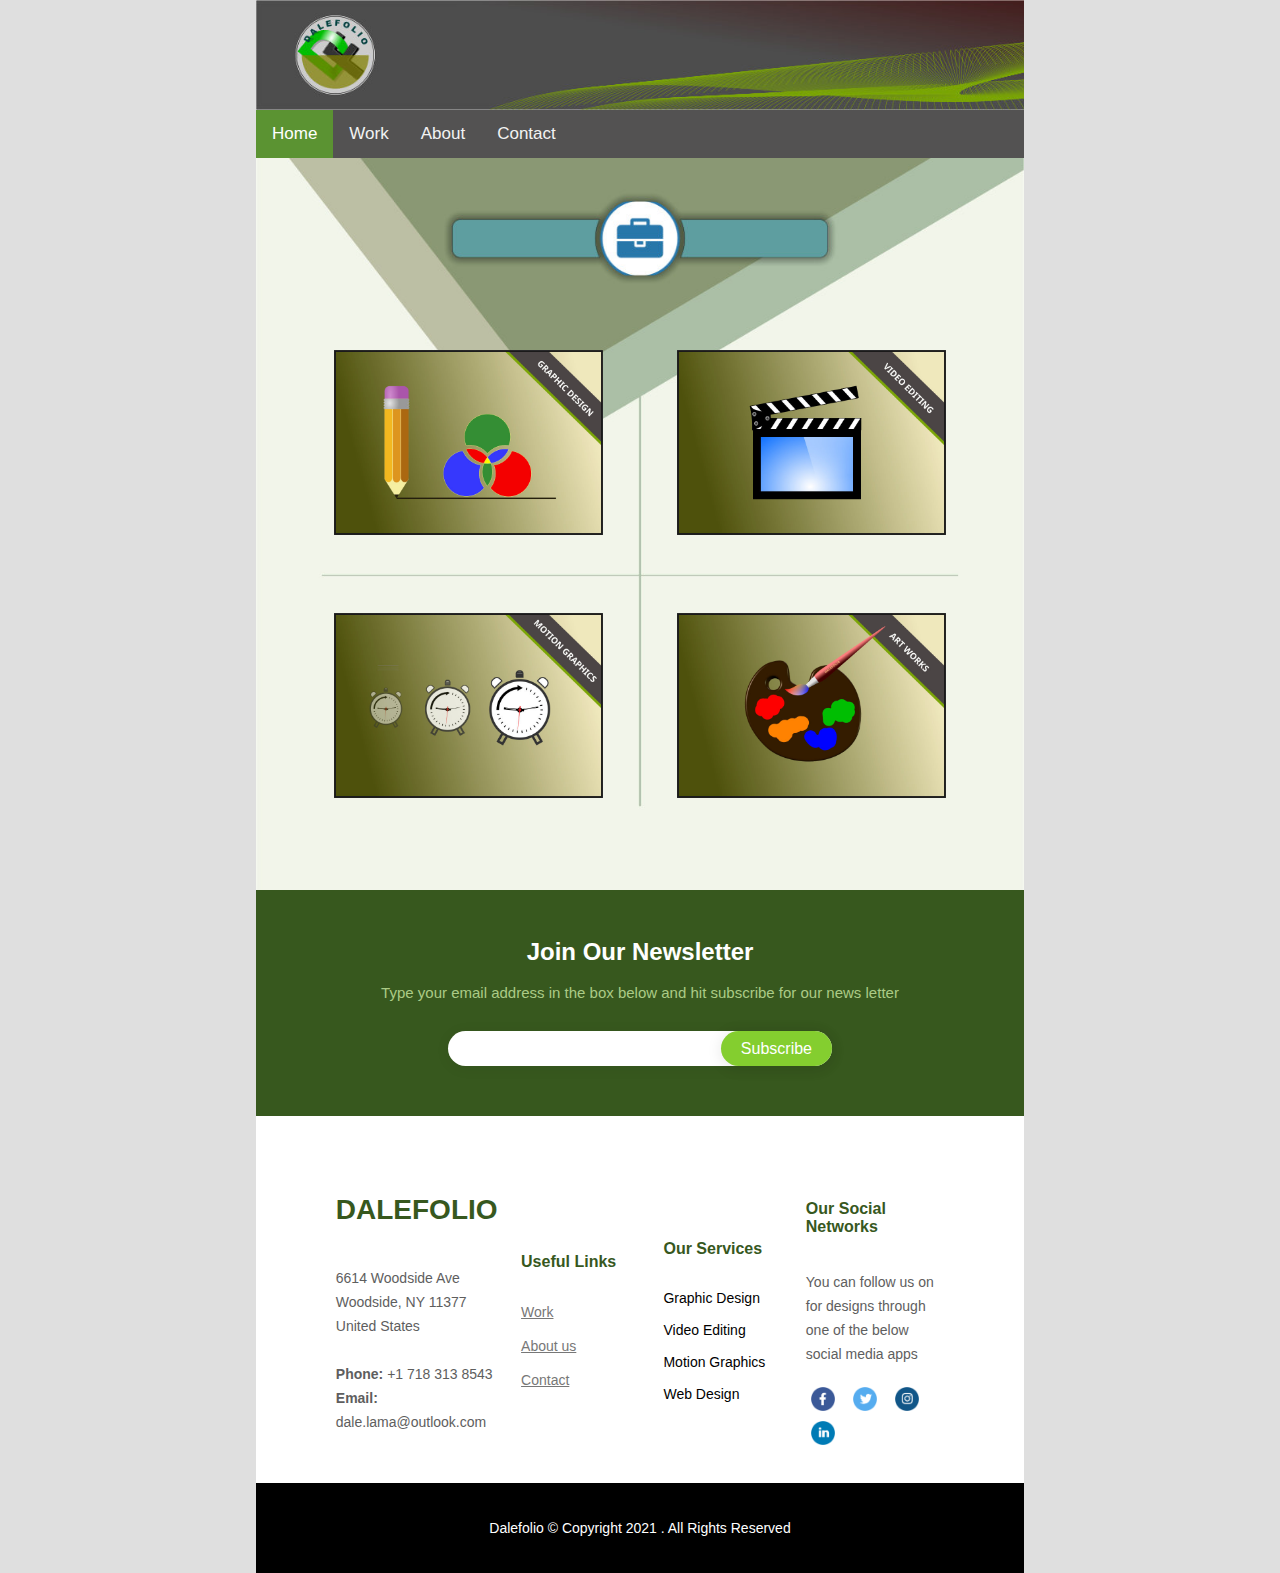
<file: work.html>
<!DOCTYPE html>
<html>

<head>
    <meta charset="utf-8">
    <meta http-equiv="X-UA-Compatible" content="IE=edge">
    <meta name="viewport" content="width=device-width, initial-scale=1">
    <title>Portfolio</title>
</head>
<link rel="stylesheet" href="main.css">
<link rel="stylesheet" href="https://cdnjs.cloudflare.com/ajax/libs/font-awesome/4.7.0/css/font-awesome.min.css">
<link rel="preconnect" href="https://fonts.gstatic.com">
<link href="https://fonts.googleapis.com/css2?family=Noto+Sans:wght@700&display=swap" rel="stylesheet">
<style>
    * {
        box-sizing: border-box
    }

    body {
        font-family: Verdana, sans-serif;
        margin: 0
    }
</style>

<body>
    <header>
        <div class="loga">
            <img>
        </div>
    </header>
    <nav>
        <div class="topnav" id="myTopnav">

            <a href="index.html" class="active">Home</a>
            <a href="work.html">Work</a>
            <a href="about.html">About</a>
            <a href="contact.html">Contact</a>
            <a href="javascript:void(0);" class="icon" onclick="myFunction()">
                <i class="fa fa-bars"></i>
            </a>

        </div>
    </nav>

    <main style="background-image:url(pages/wrk%20page.jpg)">



        <table class="wotbl">
            <tr>
                <td class="work">
                    <div class="w1234"><a href="graphics.html"><img src="images/profile/Graphic.jpg" width="70%"></a></div>

                </td>
                <td class="work">
                    <div class="w1234"><a href="video.html"><img src="images/profile/Video.jpg" width="70%"></a></div>

                </td>
            </tr>
            <tr>
                <td class="work">
                    <div></div>
                    <div class="w1234"><a href="anim.html"><img src="images/profile/Animation.jpg" width="70%"></a></div>

                </td>
                <td class="work">
                    <div class="w1234"><a href="artwk.html"><img src="images/profile/Artwork.jpg" width="70%"></a></div>

                </td>
            </tr>
        </table>

    </main>
    <!--------------------------------------------------------------------------------------------->
    <script>
        function myFunction() {
            var x = document.getElementById("myTopnav");
            if (x.className === "topnav") {
                x.className += " responsive";
            } else {
                x.className = "topnav";
            }
        }
    </script>

    <!-- ======= Footer ======= -->
    <footer id="footer">

        <div class="footer-newsletter">
            <div class="container">
                <div class="row justify-content-center">
                    <div class="col-lg-6">
                        <h4>Join Our Newsletter</h4>
                        <p>Type your email address in the box below and hit subscribe for our news letter</p>
                        <form action="" method="post">
                            <input type="email" name="email"><input type="submit" value="Subscribe">
                        </form>
                    </div>
                </div>
            </div>
        </div>

        <div class="footer-top">
            <div class="container">
                <div class="row">
                    <table>
                        <tr class="col-lg-3 col-md-6 footer-contact">
                            <td>

                                <h3>DALEFOLIO</h3><br>
                                <p>
                                    6614 Woodside Ave <br>
                                    Woodside, NY 11377<br>
                                    United States <br><br>
                                    <strong>Phone:</strong> +1 718 313 8543<br>
                                    <strong>Email:</strong> dale.lama@outlook.com<br>
                                </p>
                            </td>
                            <td class="col-lg-3 col-md-6 footer-links">
                                <h4>Useful Links</h4>
                                <ul class="lnk">
                                    <li><a href="work.html">Work</a></li>
                                    <li><a href="about.html">About us</a></li>
                                    <li><a href="contact.html">Contact</a></li>
                                </ul>
                            </td>
                            <td class="col-lg-3 col-md-6 footer-links">
                                <h4>Our Services</h4>
                                <ul class="srvs">
                                    <li>Graphic Design</li>
                                    <li>Video Editing</li>
                                    <li>Motion Graphics</li>
                                    <li>Web Design</li>
                                </ul>
                            </td>
                            <td class="col-lg-3 col-md-6 footer-links">
                                <h4>Our Social Networks</h4>
                                <p>You can follow us on for designs through one of the below social media apps</p><br>
                                <div class="social-links mt-3">
                                    <a href="https://www.facebook.com/"><img src="SocialIcons/facebook.png"></a>
                                    <a href="https://www.twitter.com/"><img src="SocialIcons/twitter.png"></a>
                                    <a href="https://www.instagram.com/"><img src="SocialIcons/instagra,.png"></a>
                                    <a href="https://www.linkedin.com/"><img src="SocialIcons/linkedIn.png"></a>
                                </div>
                            </td>
                        </tr>

                    </table>

                </div>
            </div>
        </div>

        <div class="container footer-bottom clearfix">
            <div class="copyright">
                <span>Dalefolio</span> &copy; Copyright 2021 <strong></strong>. All Rights Reserved
            </div>
        </div>
    </footer><!-- End Footer -->
</body></html>
</file>
<file: main.css>
body {
     font-family: Verdana, sans-serif;
     background-color: rgba(105, 105, 105, 0.21);
     max-width: 100%;
     padding: 0 20% 0;
 }

 header {
     height: 110px;
     background-image: url(banner/banner.jpg);
     background-size: cover;
 }

 .topnav {
     overflow: hidden;
     background-color: #535252;
 }

 .topnav a {
     float: left;
     display: block;
     color: #f2f2f2;
     text-align: center;
     padding: 14px 16px;
     text-decoration: none;
     font-size: 17px;
 }

 .topnav a:hover {
     background-color: #5b9332;
     color: black;
 }

 .topnav a.active {
     background-color: #5b9332;
     color: white;
 }

 .topnav .icon {
     display: none;
 }

 @media screen and (max-width: 600px) {
     .topnav a:not(:first-child) {
         display: none;
     }

     .topnav a.icon {
         float: right;
         display: block;
     }
 }

 @media screen and (max-width: 600px) {
     .topnav.responsive {
         position: relative;
     }

     .topnav.responsive .icon {
         position: absolute;
         right: 0;
         top: 0;
     }

     .topnav.responsive a {
         float: none;
         display: block;
         text-align: left;
     }
 }

 /*--------------------------contact-----------------------------*/

 input[type=text],
 select,
 textarea {
     width: 100%;
     padding: 12px;
     border: 1px solid #ccc;
     border-radius: 4px;
     box-sizing: border-box;
     margin-top: 6px;
     margin-bottom: 16px;
     resize: vertical;
 }

 input[type=submit] {
     background-color: #4CAF50;
     color: white;
     padding: 12px 20px;
     border: none;
     border-radius: 4px;
     cursor: pointer;
 }

 input[type=submit]:hover {
     background-color: #45a049;
 }

 .box {
     width: 70%;
     margin: 0 auto 50px;
     ;
     border-radius: 5px;
     background-color: #d1d1d1;
     padding: 20px;
 }

 /*------------------------------- ! BANNER SLIDER ! -----------#e6e6e6-----------*/

 slider,
 img {
     position: relative;
     width: 100%;

     animation: ani 2s linear;

 }


 .tl {
     position: absolute;
     top: 200px;
     left: 0;
     width: 100%;
     transform: translate(-50%, -50%);
 }

 /*-----------------------------------------------------------*/
 main {
     background-size: cover;
     background-repeat: no-repeat;
 }

 .wotbl {
     padding: 20% 40px 50px;
     position: relative;
 }


 .work {
     padding: 36px;
 }

 .grph {
     padding-top: 20%;
     width: 100%;
     margin: auto;
 }

 .vidFrm {
     padding-top: 20%;
     width: 86%;
     margin: auto;
 }

 .anim {
     padding-top: 20%;
     margin: auto;
     width: 86%;    
 }
 .acmpnt {
     padding: 46px;
 }

 .acmpnt:hover {
     -ms-transform: scale(1.5);
     /* IE 9 */
     -webkit-transform: scale(1.5);
     /* Safari 3-8 */
     transform: scale(1.5);
 }

 .o {
     box-shadow: 0 0 6px;
 }

 /*-----------------------------------------------------------*/
 .ring {
     background-color: #f2f2df;
 }

 /*---------------------------------------------------------------*/


 .w1234:hover {

     /*--box-shadow: 0 4px 8px 0 rgba(0, 0, 0, 0.2), 0 6px 20px 0 rgba(0, 0, 0, 0.19);--*/
     box-shadow: -5px -5px 30px 5px #baff00, 5px 5px 30px 5px #baff00;
     /*--box-shadow: 0 0 5px 5px olive;--*/
 }


 /*--------------------------------------------------------------
# Footer
--------------------------------------------------------------*/
 #footer {
     font-size: 14px;
     background: black;
 }

 #footer .footer-newsletter {
     padding: 50px 0;
     background: #37581e;
     text-align: center;
     font-size: 15px;
     color: #abcb86;
 }

 #footer .footer-newsletter h4 {
     font-size: 24px;
     margin: 0 0 20px 0;
     padding: 0;
     line-height: 1;
     font-weight: 600;
     color: #fff;
 }

 #footer .footer-newsletter form {
     width: 50%;
     margin-top: 30px;
     margin-left: auto;
     margin-right: auto;
     background: #fff;
     padding: 6px 10px;
     position: relative;
     border-radius: 50px;
     box-shadow: 0px 2px 15px rgba(0, 0, 0, 0.06);
     text-align: left;
 }

 #footer .footer-newsletter form input[type="email"] {
     border: 0;
     padding: 4px 8px;
     width: calc(100% - 100px);
 }

 #footer .footer-newsletter form input[type="submit"] {
     position: absolute;
     top: 0;
     right: 0;
     bottom: 0;
     border: 0;
     background: none;
     font-size: 16px;
     padding: 0 20px;
     background: #84ce2f;
     color: #fff;
     transition: 0.3s;
     border-radius: 50px;
     box-shadow: 0px 2px 15px rgba(0, 0, 0, 0.1);
 }

 #footer .footer-newsletter form input[type="submit"]:hover {
     background: #75b52a;
 }

 #footer .footer-top {
     padding: 60px 0 30px 0;
     background: #fff;
 }

 #footer .footer-top .footer-contact {
     margin-bottom: 30px;
 }

 #footer .footer-top .footer-contact h3 {
     font-size: 28px;
     margin: 0 0 10px 0;
     padding: 2px 0 2px 0;
     line-height: 1;
     text-transform: uppercase;
     font-weight: 600;
     color: #37581e;
 }

 #footer .footer-top .footer-contact p {
     font-size: 14px;
     line-height: 24px;
     margin-bottom: 0;
     font-family: "Jost", sans-serif;
     color: #5e5e5e;
 }

 #footer .footer-top h4 {
     font-size: 16px;
     font-weight: bold;
     color: #37581e;
     position: relative;
     padding-bottom: 12px;
 }

 #footer .footer-top .footer-links {
     margin-bottom: 30px;
 }

 #footer .footer-top .footer-links ul {
     list-style: none;
     padding: 0;
     margin: 0;
 }

 #footer .footer-top .footer-links ul i {
     padding-right: 2px;
     color: #a1be02;
     font-size: 18px;
     line-height: 1;
 }

 #footer .footer-top .footer-links ul li {
     padding: 10px 0;
     display: flex;
     align-items: center;
 }


 #footer .footer-top .footer-links ul li:first-child {
     padding-top: 0;
 }

 #footer .footer-top .footer-links ul a {
     color: #777777;
     transition: 0.3s;
     display: inline-block;
     line-height: 1;
 }

 #footer .footer-top .footer-links ul a:hover {
     text-decoration: none;
     color: #84ce2f;
 }

 #footer .footer-top .social-links a {
     font-size: 18px;
     display: inline-block;
     line-height: 2;
     padding: 5px;
     margin-right: 4px;
     text-align: center;
     width: 34px;
     height: 34px;
     transition: 0.3s;
 }

 #footer .footer-bottom {
     padding-top: 30px;
     padding-bottom: 30px;
     color: #fff;
 }

 #footer .copyright {
     text-align: center;
     padding: 7px;
 }

 #footer .credits {
     float: right;
     font-size: 13px;
 }

 #footer .credits a {
     transition: 0.3s;
 }

 @media (max-width: 768px) {
     #footer .footer-bottom {
         padding-top: 20px;
         padding-bottom: 20px;
     }

     #footer .copyright,
     #footer .credits {
         text-align: center;
         float: none;
     }

     #footer .credits {
         padding-top: 4px;
     }
 }

 table {
     padding: 0 10%;
 }

 td {
     width: 20%;
 }

 .lnk,
 li {
     line-height: 16px;
     padding-left: 12px;
 }

 .srvs,
 li {
     line-height: 12px;
     list-style-type: none;
     padding-left: 12px;
 }
</file>
